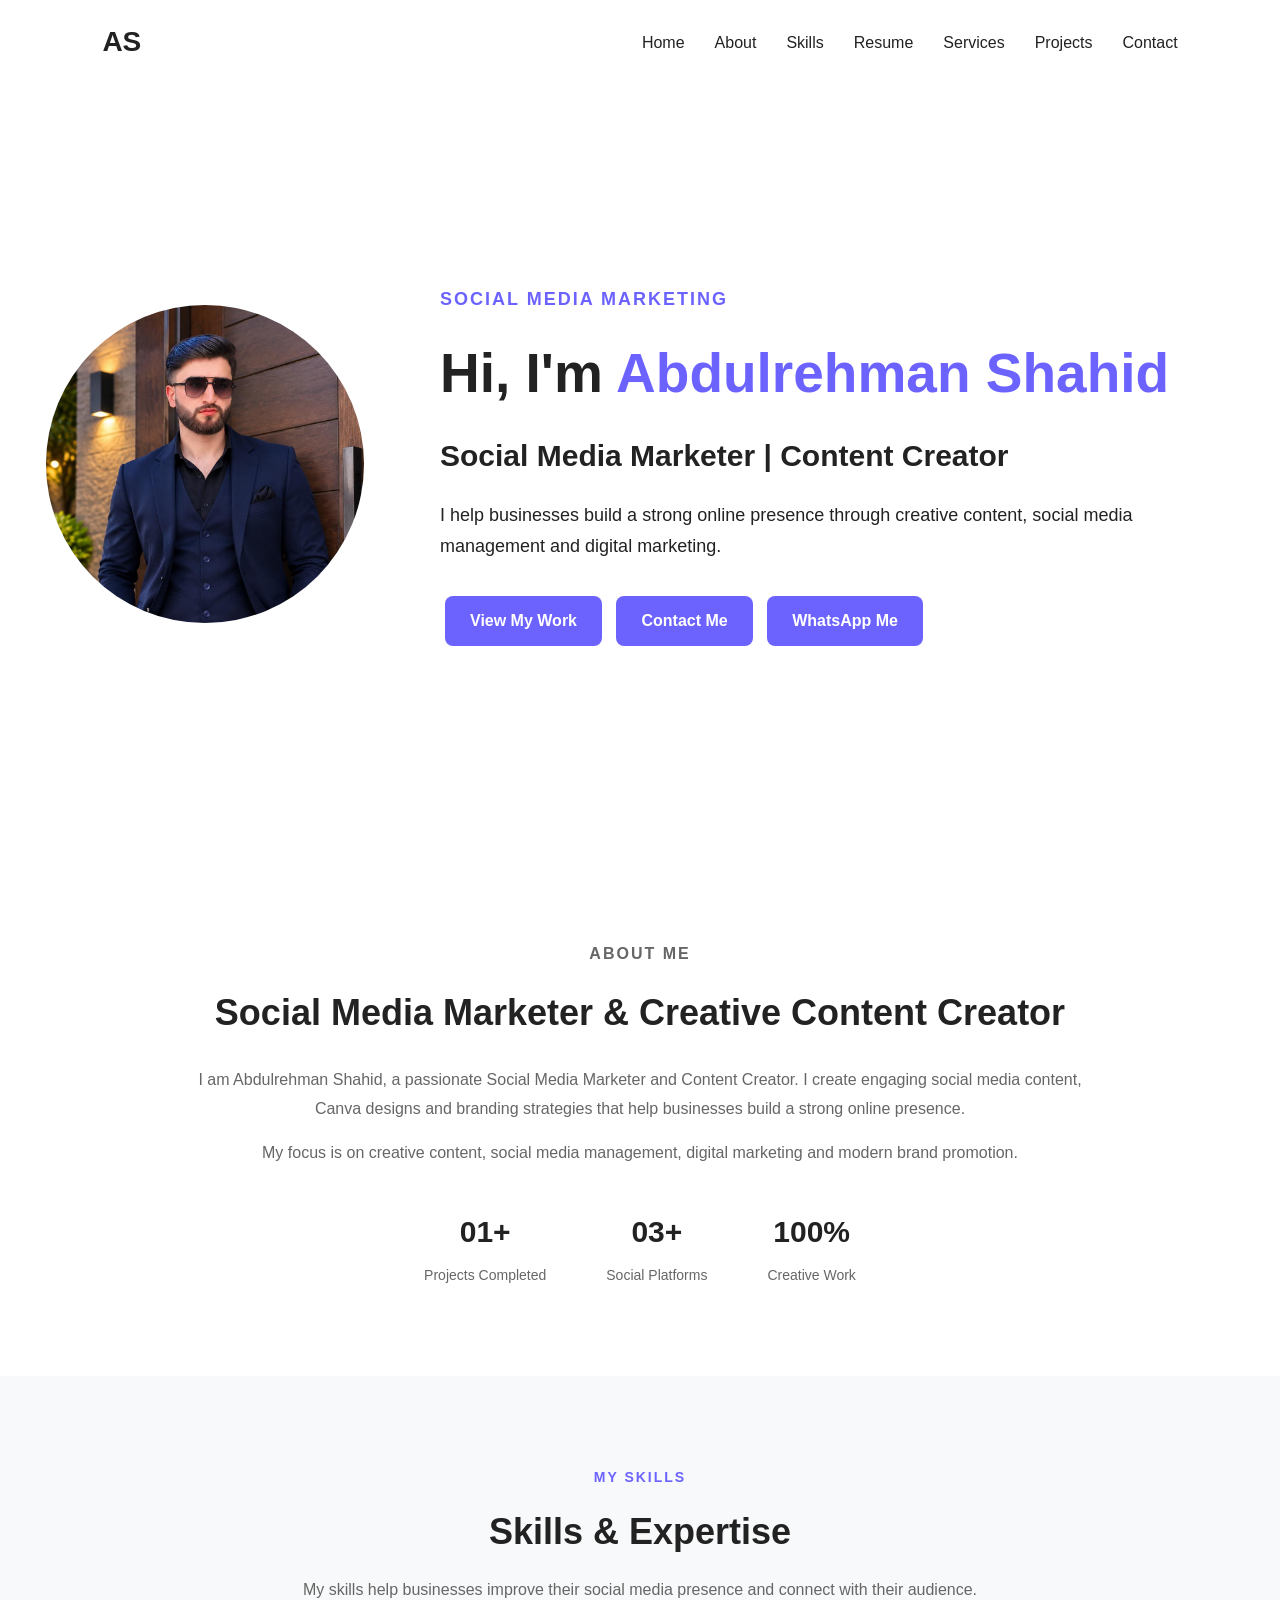
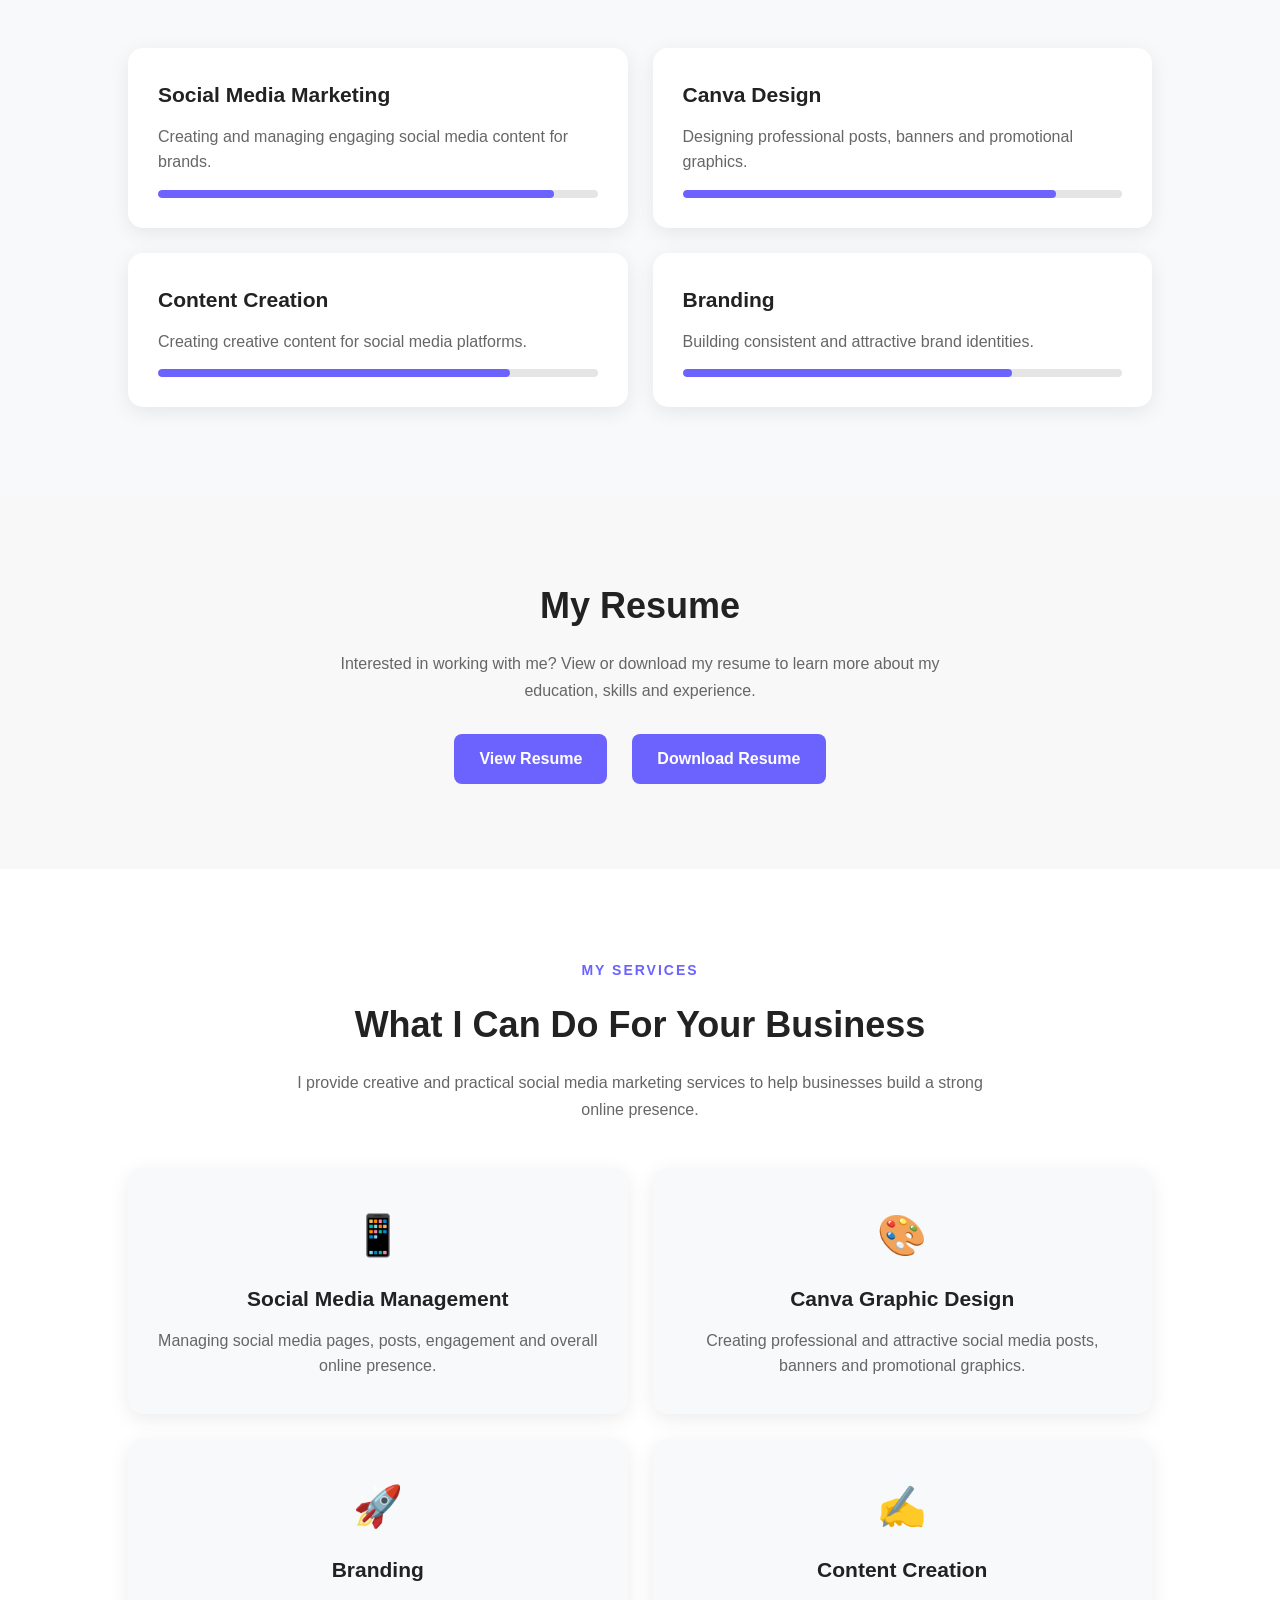
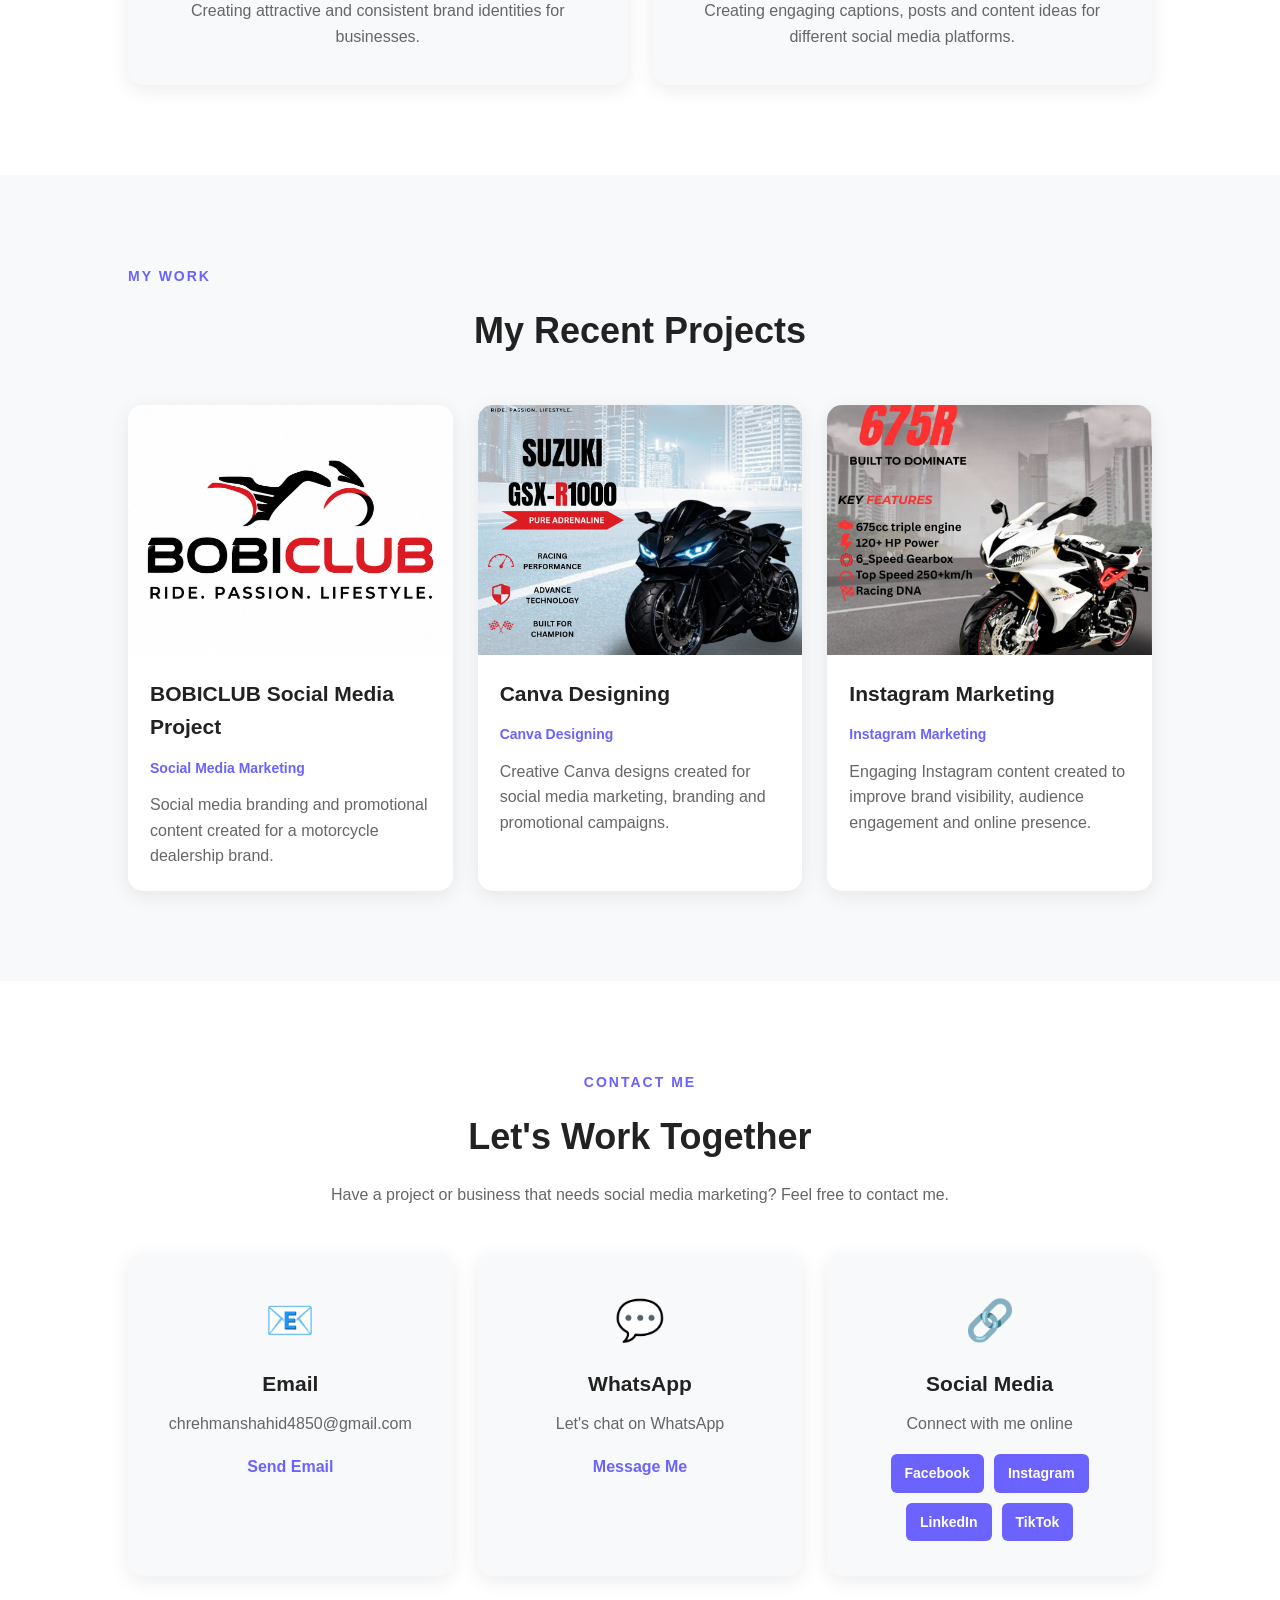
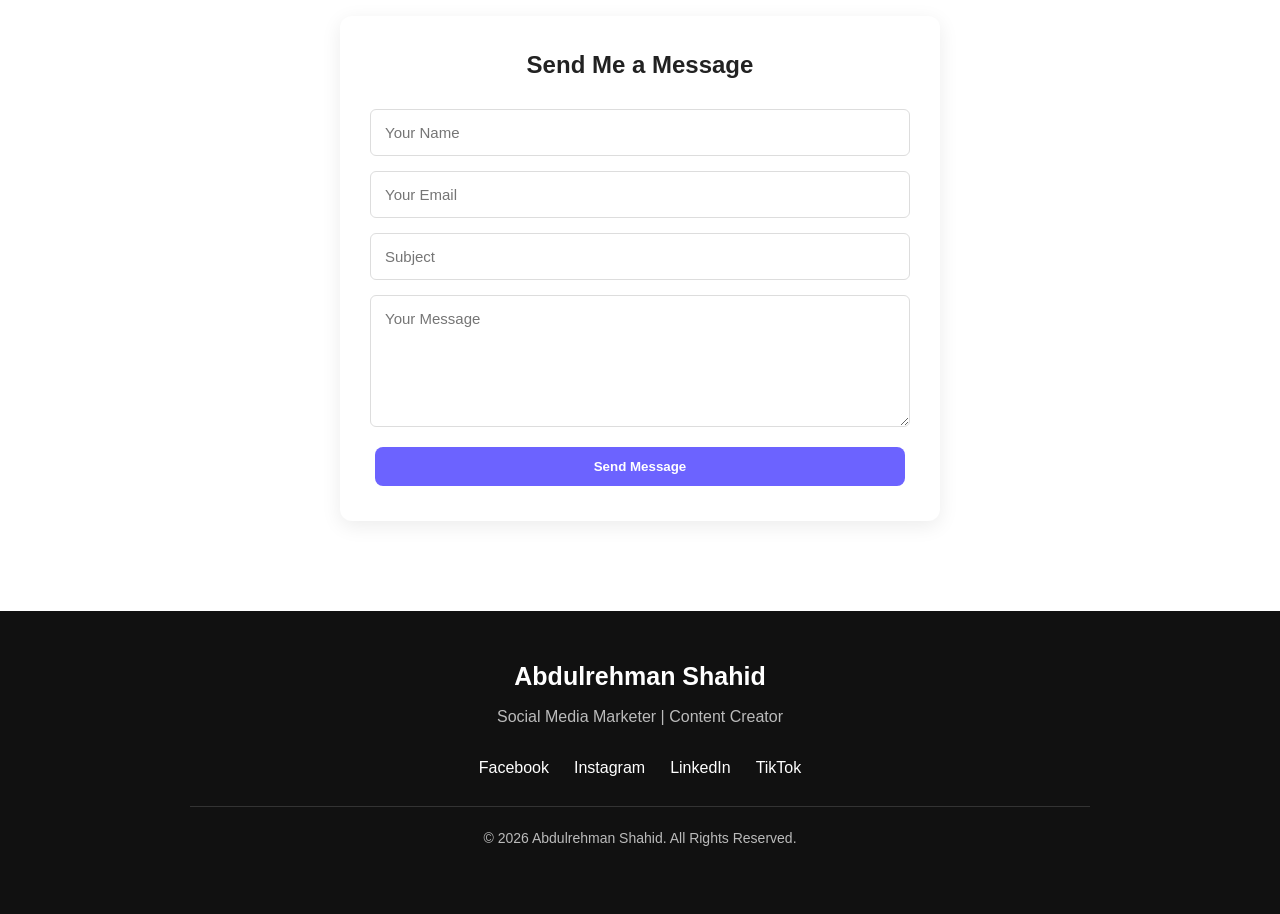
<file: index.html>
<!DOCTYPE html>
<html lang="en">
<head>
    <meta charset="UTF-8">
    <meta name="viewport" content="width=device-width, initial-scale=1.0">

    <title>Abdulrehman Shahid | Social Media Marketer</title>
<meta name="description" content="Abdulrehman Shahid - Social Media Marketer and Content Creator specializing in Social Media Marketing, Canva Design, Content Creation and Branding.">

<meta name="keywords" content="Abdulrehman Shahid, Social Media Marketer, Social Media Marketing, Canva Design, Content Creator, Branding">

<meta name="author" content="Abdulrehman Shahid">
    <meta name="google-site-verification" content="GLBFneUlmgI3Yn6ZR0pT5_0UcAMqpi4pVWF-HS1_kuw" />
    <link rel="stylesheet" href="style.css">
    <link rel="icon" type="image/png" href="favicon2.png">
</head>
<body>

    <!-- Navigation -->
<nav class="navbar">
    <div class="logo">AS</div>
    <div class="menu-toggle">☰</div>

    <ul class="nav-links">
        <li><a href="#home">Home</a></li>
        <li><a href="#about">About</a></li>
        <li><a href="#skills">Skills</a></li>
        <li><a href="#resume">Resume</a></li>
         <li><a href="#services">Services</a></li>
        <li><a href="portfolio.html">Projects</a></li>
        <li><a href="#contact">Contact</a></li>
    
        </ul>
        </nav>
            <!-- Home Section -->
<section id="home" class="hero">

    <div class="hero-image">
        <img src="profile.jpg" alt="Abdulrehman Shahid">
    </div>

    <div class="hero-content">

        <p class="small-title">SOCIAL MEDIA MARKETING</p>

        <h1>Hi, I'm <span>Abdulrehman Shahid</span></h1>

<h2>Social Media Marketer | Content Creator</h2>

<p>
    I help businesses build a strong online presence through
    creative content, social media management and digital marketing.
</p>

        <div class="buttons">

    <a href="portfolio.html" class="btn">
        View My Work
    </a>

    <a href="#contact" class="btn secondary">
        Contact Me
    </a>
    <a href="https://wa.me/923296432775" class="btn" target="_blank">
    WhatsApp Me
</a>

</div>

    </div>

</section>
<!-- About Section -->
<section id="about" class="about">
    <div class="about-content">
        <p class="small-title">ABOUT ME</p>

        <h2>Social Media Marketer & Creative Content Creator</h2>

        <p>
    I am Abdulrehman Shahid, a passionate Social Media Marketer
    and Content Creator. I create engaging social media content,
    Canva designs and branding strategies that help businesses
    build a strong online presence.
</p>

        <p>
    My focus is on creative content, social media management,
    digital marketing and modern brand promotion.
</p>

        <div class="about-info">
            <div>
                <strong>01+</strong>
                <span>Projects Completed</span>
            </div>

            <div>
                <strong>03+</strong>
                <span>Social Platforms</span>
            </div>

            <div>
                <strong>100%</strong>
                <span>Creative Work</span>
            </div>
        </div>
    </div>
</section>
<!-- Skills Section -->
<section id="skills" class="skills">
    <div class="skills-content">

        <p class="small-title">MY SKILLS</p>

        <h2>Skills & Expertise</h2>

        <p class="skills-description">
            My skills help businesses improve their social media presence
            and connect with their audience.
        </p>

        <div class="skills-container">

            <div class="skill-card">
    <h3>Social Media Marketing</h3>
    <p>Creating and managing engaging social media content for brands.</p>

    <div class="skill-bar">
        <div class="skill-progress" style="width: 90%;"></div>
    </div>
</div>

            <div class="skill-card">
    <h3>Canva Design</h3>
    <p>Designing professional posts, banners and promotional graphics.</p>

    <div class="skill-bar">
        <div class="skill-progress" style="width: 85%;"></div>
    </div>
</div>

<div class="skill-card">
    <h3>Content Creation</h3>
    <p>Creating creative content for social media platforms.</p>

    <div class="skill-bar">
        <div class="skill-progress" style="width: 80%;"></div>
    </div>
</div>

<div class="skill-card">
    <h3>Branding</h3>
    <p>Building consistent and attractive brand identities.</p>

    <div class="skill-bar">
        <div class="skill-progress" style="width: 75%;"></div>
    </div>
</div>

        </div>
    </div>
</section>
<section id="resume" class="resume-section">

    <h2>My Resume</h2>

    <p>
        Interested in working with me?
        View or download my resume to learn more about
        my education, skills and experience.
    </p>

    <div class="resume-buttons">

        <a href="resume.pdf" target="_blank" class="btn">
            View Resume
        </a>

        <a href="resume.pdf" download class="btn">
            Download Resume
        </a>

    </div>

</section>
<!-- Services Section -->
<section id="services" class="services">

    <div class="services-content">

        <p class="small-title">MY SERVICES</p>

        <h2>What I Can Do For Your Business</h2>

        <p class="services-description">
            I provide creative and practical social media marketing
            services to help businesses build a strong online presence.
        </p>

        <div class="services-container">

            <div class="service-card">
                <div class="service-icon">📱</div>
                <h3>Social Media Management</h3>
                <p>
                    Managing social media pages, posts, engagement
                    and overall online presence.
                </p>
            </div>

            <div class="service-card">
                <div class="service-icon">🎨</div>
                <h3>Canva Graphic Design</h3>
                <p>
                    Creating professional and attractive social media
                    posts, banners and promotional graphics.
                </p>
            </div>

            <div class="service-card">
    <div class="service-icon">🚀</div>
    <h3>Branding</h3>
    <p>Creating attractive and consistent brand identities for businesses.</p>
</div>

            <div class="service-card">
                <div class="service-icon">✍️</div>
                <h3>Content Creation</h3>
                <p>
                    Creating engaging captions, posts and content
                    ideas for different social media platforms.
                </p>
            </div>

        </div>

    </div>

</section>
<!-- Projects Section -->
<section id="projects" class="projects">

    <p class="small-title">MY WORK</p>

    <h2>My Recent Projects</h2>

    <div class="project-container">

        <!-- BOBICLUB -->
        <div class="project-card">

            <img src="bobiclub.jpg"
                 alt="BOBICLUB Social Media Project">

            <div class="project-content">

                <h3>BOBICLUB Social Media Project</h3>

                <span class="project-category">
                    Social Media Marketing
                </span>

                <p>
                    Social media branding and promotional content
                    created for a motorcycle dealership brand.
                </p>

            </div>

        </div>


        <!-- CANVA -->
        <div class="project-card">

            <img src="canva-post.jpg"
                 alt="Canva Social Media Project">

            <div class="project-content">

                <h3>Canva Designing</h3>

                <span class="project-category">
                    Canva Designing
                </span>

                <p>
                    Creative Canva designs created for social media
                    marketing, branding and promotional campaigns.
                </p>

            </div>

        </div>


        <!-- INSTAGRAM -->
        <div class="project-card">

            <img src="instagram-post.jpg"
                 alt="Instagram Social Media Project">

            <div class="project-content">

                <h3>Instagram Marketing</h3>

                <span class="project-category">
                    Instagram Marketing
                </span>

                <p>
                    Engaging Instagram content created to improve
                    brand visibility, audience engagement and
                    online presence.
                </p>

            </div>

        </div>

    </div>

</section>
<!-- Contact Section -->
<section id="contact" class="contact">

    <div class="contact-content">

        <p class="small-title">CONTACT ME</p>

        <h2>Let's Work Together</h2>

        <p class="contact-description">
            Have a project or business that needs social media marketing?
            Feel free to contact me.
        </p>

        <div class="contact-container">

            <div class="contact-card">
                <div class="contact-icon">📧</div>
                <h3>Email</h3>
                <p>chrehmanshahid4850@gmail.com</p>
                <a href="mailto:chrehmanshahid4850@gmail.com">
                    Send Email
                </a>
            </div>

            <div class="contact-card">
                <div class="contact-icon">💬</div>
                <h3>WhatsApp</h3>
                <p>Let's chat on WhatsApp</p>
                <a href="https://wa.me/923296432775" target="_blank">
                    Message Me
                </a>
            </div>

            <div class="contact-card">
                <div class="contact-icon">🔗</div>
                <h3>Social Media</h3>
                <p>Connect with me online</p>
                <div class="social-profile-links">

    <a href="https://www.facebook.com/share/1D7fwjkGy9/" target="_blank">
        Facebook
    </a>

    <a href="https://www.instagram.com/sultanvibes_295" target="_blank">
        Instagram
    </a>

    <a href="https://www.linkedin.com/in/abdulrehman-shahid-244246391/" target="_blank">
        LinkedIn
    </a>

    <a href="https://www.tiktok.com/@chrehmanshahid472" target="_blank">
        TikTok
    </a>

</div>
            </div>

        </div>

    </div>
    <div class="contact-form">

    <h3>Send Me a Message</h3>

    <form action="mailto:chrehmanshahid4850@gmail.com" method="post" enctype="text/plain">

        <input type="text" placeholder="Your Name" required>

        <input type="email" placeholder="Your Email" required>

        <input type="text" placeholder="Subject" required>

        <textarea rows="6" placeholder="Your Message" required></textarea>

        <button type="submit" class="btn">
            Send Message
        </button>

    </form>

</div>

</section>
<!-- Footer -->
<footer class="footer">

    <div class="footer-content">

        <h3>Abdulrehman Shahid</h3>

        <p>
            Social Media Marketer | Content Creator
        </p>

        <div class="social-links">

    <a href="https://www.facebook.com/share/1D7fwjkGy9/" target="_blank">
        Facebook
    </a>

    <a href="https://www.instagram.com/sultanvibes_295" target="_blank">
        Instagram
    </a>

    <a href="https://www.linkedin.com/in/abdulrehman-shahid-244246391/" target="_blank">
        LinkedIn
    </a>

    <a href="https://www.tiktok.com/@chrehmanshahid472" target="_blank">
        TikTok
    </a>

</div>

        <p class="copyright">
            © 2026 Abdulrehman Shahid. All Rights Reserved.
        </p>

    </div>

</footer>

    <script src="script.js"></script>

</body>
</html>
</file>
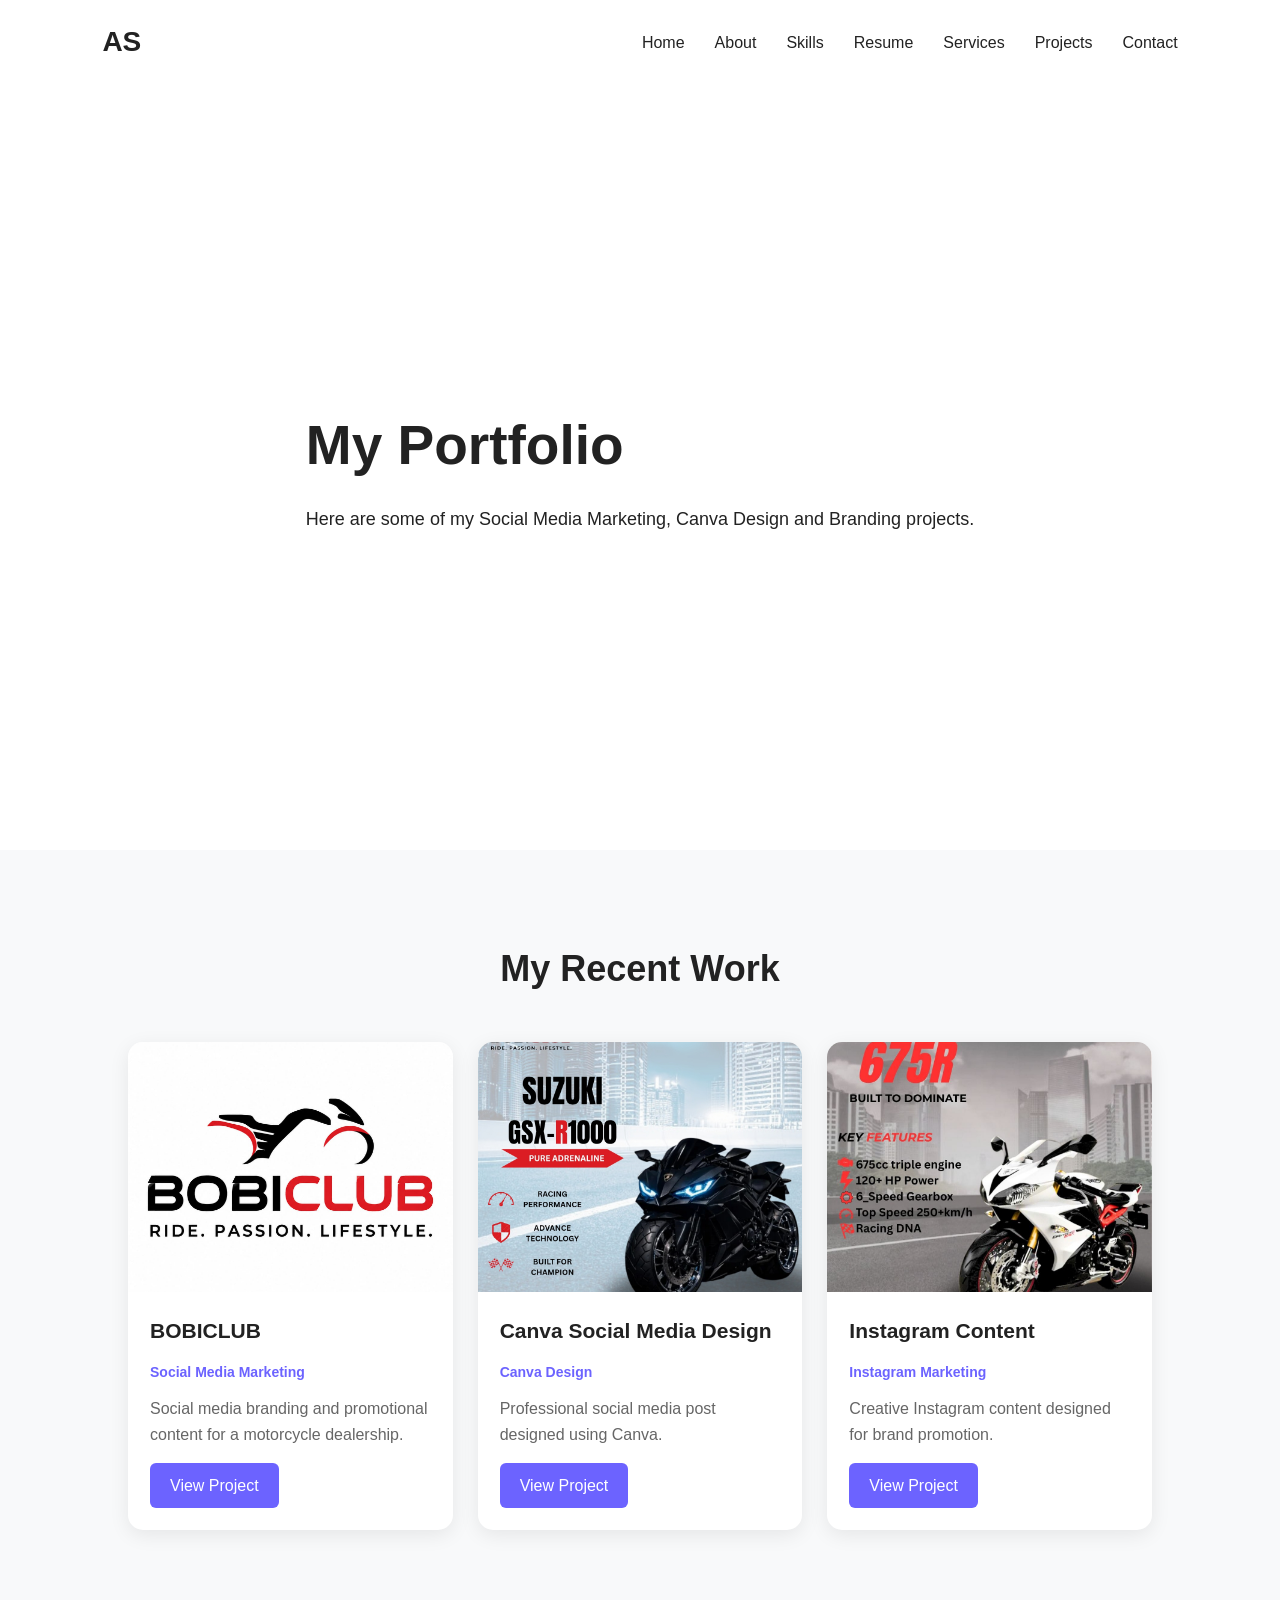
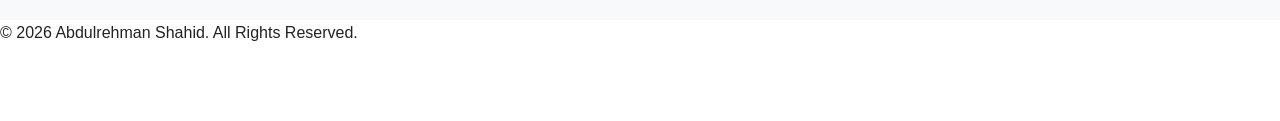
<file: portfolio.html>
<!DOCTYPE html>
<html lang="en">

<head>
    <meta charset="UTF-8">
    <meta name="viewport" content="width=device-width, initial-scale=1.0">

    <title>My Portfolio | Abdulrehman Shahid</title>

    <link rel="stylesheet" href="style.css">
    <link rel="icon" type="image/png" href="favicon2.png">
</head>

<body>

    <!-- Navbar -->
    <nav class="navbar">

        <div class="logo">AS</div>

        <div class="menu-toggle">☰</div>

        <ul class="nav-links">
            <li><a href="index.html">Home</a></li>
            <li><a href="index.html#about">About</a></li>
            <li><a href="index.html#skills">Skills</a></li>
            <li><a href="index.html#resume">Resume</a></li>
            <li><a href="index.html#services">Services</a></li>
            <li><a href="portfolio.html">Projects</a></li>
            <li><a href="index.html#contact">Contact</a></li>
        </ul>

    </nav>


    <!-- Portfolio Header -->
    <section class="hero portfolio-hero">

        <div class="hero-content">

            <h1>My Portfolio</h1>

            <p>
                Here are some of my Social Media Marketing,
                Canva Design and Branding projects.
            </p>

        </div>

    </section>


    <!-- Projects -->
    <section class="projects">

        <h2>My Recent Work</h2>

        <div class="project-container">


            <!-- Project 1 -->
            <div class="project-card">

                <img src="bobiclub.jpg" alt="BOBICLUB Project">

                <div class="project-content">

                    <h3>BOBICLUB</h3>

                    <span class="project-category">
                        Social Media Marketing
                    </span>

                    <p>
                        Social media branding and promotional
                        content for a motorcycle dealership.
                    </p>

                    <a href="https://www.bobiclub.com"
                       target="_blank"
                       rel="noopener noreferrer"
                       class="project-btn">
                        View Project
                    </a>

                </div>

            </div>


            <!-- Project 2 -->
            <div class="project-card">

                <img src="canva-post.jpg" alt="Canva Social Media Design">

                <div class="project-content">

                    <h3>Canva Social Media Design</h3>

                    <span class="project-category">
                        Canva Design
                    </span>

                    <p>
                        Professional social media post designed
                        using Canva.
                    </p>

                    <a href="canva-post.jpg"
                       target="_blank"
                       rel="noopener noreferrer"
                       class="project-btn">
                        View Project
                    </a>

                </div>

            </div>


            <!-- Project 3 -->
            <div class="project-card">

                <img src="instagram-post.jpg" alt="Instagram Content">

                <div class="project-content">

                    <h3>Instagram Content</h3>

                    <span class="project-category">
                        Instagram Marketing
                    </span>

                    <p>
                        Creative Instagram content designed
                        for brand promotion.
                    </p>

                    <a href="instagram-post.jpg"
                       target="_blank"
                       rel="noopener noreferrer"
                       class="project-btn">
                        View Project
                    </a>

                </div>

            </div>

        </div>

    </section>


    <!-- Footer -->
    <footer>

        <p>
            © 2026 Abdulrehman Shahid. All Rights Reserved.
        </p>

        <div class="social-links">

            <a href="https://www.facebook.com/share/1D7fwjkGy9/"
               target="_blank">
                Facebook
            </a>

            <a href="https://www.instagram.com/sultanvibes_295"
               target="_blank">
                Instagram
            </a>

            <a href="https://www.linkedin.com/in/abdulrehman-shahid-244246391/"
               target="_blank">
                LinkedIn
            </a>

            <a href="https://www.tiktok.com/@chrehmanshahid472"
               target="_blank">
                TikTok
            </a>

        </div>

    </footer>


    <script src="script.js"></script>

</body>

</html>
</file>
<file: style.css>
html {
    scroll-behavior: smooth;
}

* {
    margin: 0;
    padding: 0;
    box-sizing: border-box;
}

body {
    font-family: Arial, sans-serif;
    color: #222;
    line-height: 1.6;
}

/* =========================
   NAVIGATION
========================= */

.navbar {
    width: 100%;
    display: flex;
    justify-content: space-between;
    align-items: center;
    padding: 20px 8%;
    background: white;
    position: sticky;
    top: 0;
    z-index: 1000;
}

.logo {
    font-size: 28px;
    font-weight: bold;
}

.nav-links {
    display: flex;
    list-style: none;
    gap: 30px;
}

.nav-links a {
    text-decoration: none;
    color: #222;
    font-weight: 500;
    transition: 0.3s;
}

.nav-links a:hover {
    color: #6c63ff;
}

.menu-toggle {
    display: none;
    font-size: 30px;
    cursor: pointer;
}

/* =========================
   HERO
========================= */

.hero {
    min-height: 85vh;
    display: flex;
    justify-content: center;
    align-items: center;
    gap: 70px;
    padding: 80px 20px;
}

.hero-image {
    flex-shrink: 0;
}

.hero-image img {
    width: 330px;
    height: 330px;
    object-fit: cover;
    border-radius: 50%;
    border: 6px solid white;
}

.hero-content {
    max-width: 800px;
}

.small-title {
    color: #6c63ff;
    font-size: 14px;
    font-weight: bold;
    letter-spacing: 2px;
    margin-bottom: 15px;
}

.hero h1 {
    font-size: 55px;
    margin-bottom: 15px;
}

.hero h1 span {
    color: #6c63ff;
}

.hero h2 {
    font-size: 30px;
    margin-bottom: 20px;
}

.hero p {
    font-size: 18px;
    line-height: 1.7;
}

/* =========================
   BUTTONS
========================= */

.buttons {
    margin-top: 30px;
}

.btn {
    display: inline-block;
    padding: 12px 25px;
    background: #6c63ff;
    color: white;
    text-decoration: none;
    border-radius: 8px;
    font-weight: bold;
    margin: 5px;
    transition: 0.3s ease;
}

.btn:hover {
    transform: translateY(-3px);
    opacity: 0.85;
}

/* =========================
   ABOUT
========================= */

.about {
    padding: 90px 10%;
    background: #ffffff;
}

.about-content {
    max-width: 900px;
    margin: auto;
    text-align: center;
}

.about h2 {
    font-size: 36px;
    margin-bottom: 25px;
}

.about-content > p {
    color: #666;
    line-height: 1.8;
    font-size: 16px;
    margin-bottom: 15px;
}

.about-info {
    display: flex;
    justify-content: center;
    gap: 60px;
    margin-top: 40px;
}

.about-info div {
    display: flex;
    flex-direction: column;
    gap: 8px;
}

.about-info strong {
    font-size: 30px;
}

.about-info span {
    color: #666;
    font-size: 14px;
}

/* =========================
   STATS
========================= */

.stats {
    display: flex;
    justify-content: center;
    gap: 60px;
    margin-top: 40px;
}

.stat {
    text-align: center;
}

.stat h3 {
    font-size: 30px;
    color: #6c63ff;
}

.stat p {
    color: #666;
}

/* =========================
   SKILLS
========================= */

.skills {
    padding: 90px 10%;
    background: #f8f9fa;
}

.skills-content {
    max-width: 1100px;
    margin: auto;
    text-align: center;
}

.skills h2 {
    font-size: 36px;
    margin-bottom: 15px;
}

.skills-description {
    color: #666;
    line-height: 1.7;
    margin-bottom: 45px;
}

.skills-container {
    display: grid;
    grid-template-columns: repeat(2, 1fr);
    gap: 25px;
}

.skill-card {
    background: white;
    padding: 30px;
    border-radius: 15px;
    text-align: left;
    box-shadow: 0 5px 20px rgba(0,0,0,0.08);
    transition: 0.3s ease;
}

.skill-card:hover {
    transform: translateY(-7px);
}

.skill-card h3 {
    font-size: 21px;
    margin-bottom: 12px;
}

.skill-card p {
    color: #666;
    line-height: 1.6;
}

.skill-bar {
    width: 100%;
    height: 8px;
    background: #e5e5e5;
    border-radius: 10px;
    margin-top: 15px;
    overflow: hidden;
}

.skill-progress {
    height: 100%;
    background: #6c63ff;
    border-radius: 10px;
}

/* =========================
   RESUME
========================= */

.resume-section {
    text-align: center;
    padding: 80px 8%;
    background: #f8f8f8;
}

.resume-section h2 {
    margin-bottom: 15px;
    font-size: 36px;
}

.resume-section p {
    max-width: 600px;
    margin: 0 auto 25px;
    line-height: 1.7;
    color: #666;
}

.resume-buttons {
    display: flex;
    justify-content: center;
    gap: 15px;
    flex-wrap: wrap;
    margin-top: 25px;
}

/* =========================
   SERVICES
========================= */

.services {
    padding: 90px 10%;
    background: #ffffff;
}

.services-content {
    max-width: 1100px;
    margin: auto;
    text-align: center;
}

.services h2 {
    font-size: 36px;
    margin-bottom: 15px;
}

.services-description {
    color: #666;
    line-height: 1.7;
    max-width: 700px;
    margin: 0 auto 45px;
}

.services-container {
    display: grid;
    grid-template-columns: repeat(2, 1fr);
    gap: 25px;
}

.service-card {
    background: #f8f9fa;
    padding: 35px 30px;
    border-radius: 15px;
    text-align: center;
    box-shadow: 0 5px 20px rgba(0,0,0,0.08);
    transition: 0.3s ease;
}

.service-card:hover {
    transform: translateY(-8px);
}

.service-icon {
    font-size: 40px;
    margin-bottom: 15px;
}

.service-card h3 {
    font-size: 21px;
    margin-bottom: 12px;
}

.service-card p {
    color: #666;
    line-height: 1.6;
}

/* =========================
   PROJECTS
========================= */

.projects {
    padding: 90px 10%;
    background: #f8f9fa;
}

.projects h2 {
    text-align: center;
    font-size: 36px;
    margin-bottom: 15px;
}

.project-container {
    max-width: 1100px;
    margin: 45px auto 0;
    display: grid;
    grid-template-columns: repeat(3, 1fr);
    gap: 25px;
}

.project-card {
    background: white;
    border-radius: 15px;
    overflow: hidden;
    box-shadow: 0 5px 20px rgba(0,0,0,0.08);
    transition: 0.3s ease;
}

.project-card:hover {
    transform: translateY(-8px);
}

/* Project Image */

.project-card > img {
    width: 100%;
    height: 250px;
    object-fit: cover;
    display: block;
    transition: 0.4s ease;
}

.project-card:hover > img {
    transform: scale(1.05);
}

/* Project Content */

.project-content {
    padding: 22px;
    text-align: left;
}

.project-content h3 {
    font-size: 21px;
    margin-bottom: 5px;
}

.project-content p {
    color: #666;
    line-height: 1.6;
    margin-top: 5px;
}

.project-category {
    display: inline-block;
    margin: 8px 0;
    font-size: 14px;
    font-weight: 600;
    color: #6c63ff;
}

/* Project Button */

.project-btn {
    display: inline-block;
    margin-top: 15px;
    padding: 10px 20px;
    background: #6c63ff;
    color: white;
    text-decoration: none;
    border-radius: 6px;
    font-weight: 500;
    transition: 0.3s ease;
}

.project-btn:hover {
    background: #5148d8;
    transform: translateY(-3px);
}

/* =========================
   CONTACT
========================= */

.contact {
    padding: 90px 10%;
    background: #ffffff;
}

.contact-content {
    max-width: 1100px;
    margin: auto;
    text-align: center;
}

.contact h2 {
    font-size: 36px;
    margin-bottom: 15px;
}

.contact-description {
    color: #666;
    line-height: 1.7;
    max-width: 650px;
    margin: 0 auto 45px;
}

.contact-container {
    display: grid;
    grid-template-columns: repeat(3, 1fr);
    gap: 25px;
}

.contact-card {
    background: #f8f9fa;
    padding: 35px 25px;
    border-radius: 15px;
    box-shadow: 0 5px 20px rgba(0,0,0,0.08);
    transition: 0.3s ease;
}

.contact-card:hover {
    transform: translateY(-8px);
}

.contact-icon {
    font-size: 40px;
    margin-bottom: 15px;
}

.contact-card h3 {
    font-size: 21px;
    margin-bottom: 10px;
}

.contact-card p {
    color: #666;
    margin-bottom: 18px;
}

.contact-card a {
    text-decoration: none;
    font-weight: bold;
    color: #6c63ff;
}

/* Contact Form */

.contact-form {
    max-width: 600px;
    margin: 40px auto 0;
    padding: 30px;
    background: white;
    border-radius: 12px;
    box-shadow: 0 5px 20px rgba(0, 0, 0, 0.08);
}

.contact-form h3 {
    text-align: center;
    margin-bottom: 25px;
    font-size: 24px;
}

.contact-form form {
    display: flex;
    flex-direction: column;
    gap: 15px;
}

.contact-form input,
.contact-form textarea {
    width: 100%;
    padding: 14px;
    border: 1px solid #ddd;
    border-radius: 6px;
    font-size: 15px;
    font-family: inherit;
    outline: none;
}

.contact-form input:focus,
.contact-form textarea:focus {
    border-color: #6c63ff;
}

.contact-form button {
    border: none;
    cursor: pointer;
}

/* Social Profile Links */

.social-profile-links {
    display: flex;
    justify-content: center;
    gap: 10px;
    flex-wrap: wrap;
    margin-top: 15px;
}

.social-profile-links a {
    padding: 8px 14px;
    background: #6c63ff;
    color: white;
    text-decoration: none;
    border-radius: 6px;
    font-size: 14px;
    transition: 0.3s ease;
}

.social-profile-links a:hover {
    transform: translateY(-3px);
}

/* =========================
   FOOTER
========================= */

.footer {
    background: #111;
    color: white;
    padding: 45px 10%;
    text-align: center;
}

.footer-content {
    max-width: 900px;
    margin: auto;
}

.footer h3 {
    font-size: 25px;
    margin-bottom: 8px;
}

.footer p {
    color: #bbb;
    margin-bottom: 20px;
}

.social-links {
    display: flex;
    justify-content: center;
    gap: 25px;
    flex-wrap: wrap;
    margin: 25px 0;
}

.social-links a {
    color: white;
    text-decoration: none;
    font-weight: 500;
    transition: 0.3s;
}

.social-links a:hover {
    opacity: 0.7;
}

.copyright {
    border-top: 1px solid #333;
    padding-top: 20px;
    margin-top: 25px;
    font-size: 14px;
}

/* =========================
   ANIMATION
========================= */

section {
    animation: fadeIn 0.8s ease-in-out;
}

@keyframes fadeIn {
    from {
        opacity: 0;
        transform: translateY(15px);
    }

    to {
        opacity: 1;
        transform: translateY(0);
    }
}

/* =========================
   MOBILE
========================= */

@media (max-width: 768px) {

    .navbar {
        padding: 20px;
    }

    .menu-toggle {
        display: block;
    }

    .nav-links {
        display: none;
        position: absolute;
        top: 100%;
        left: 0;
        width: 100%;
        background: white;
        flex-direction: column;
        gap: 0;
        padding: 15px 0;
        z-index: 1000;
        box-shadow: 0 5px 15px rgba(0,0,0,0.1);
    }

    .nav-links.active {
        display: flex;
    }

    .nav-links li {
    padding: 12px 0;
    text-align: center;
}

.nav-links a {
    display: block;
    text-align: center;
}

    .hero {
        flex-direction: column;
        gap: 35px;
        text-align: center;
        padding: 60px 20px;
    }

    .hero-image img {
        width: 230px;
        height: 230px;
    }

    .hero h1 {
        font-size: 32px;
    }

    .hero h2 {
        font-size: 22px;
    }

    .hero p {
        font-size: 16px;
    }

    .buttons {
        display: flex;
        flex-direction: column;
        align-items: center;
    }

    .btn {
        width: 180px;
        text-align: center;
    }

    .about {
        padding: 60px 6%;
    }

    .about h2 {
        font-size: 28px;
    }

    .about-info {
        flex-direction: column;
        gap: 25px;
    }

    .stats {
        flex-direction: column;
        gap: 25px;
    }

    .skills {
        padding: 60px 6%;
    }

    .skills h2 {
        font-size: 28px;
    }

    .skills-container {
        grid-template-columns: 1fr;
    }

    .services {
        padding: 60px 6%;
    }

    .services h2 {
        font-size: 28px;
    }

    .services-container {
        grid-template-columns: 1fr;
    }

    .projects {
        padding: 60px 6%;
    }

    .projects h2 {
        font-size: 28px;
    }

    .project-container {
        grid-template-columns: 1fr;
    }

    .project-card > img {
        height: 250px;
    }

    .contact {
        padding: 60px 6%;
    }

    .contact h2 {
        font-size: 28px;
    }

    .contact-container {
        grid-template-columns: 1fr;
    }

    .resume-section {
        padding: 60px 6%;
    }

    .resume-section h2 {
        font-size: 28px;
    }
}
</file>
